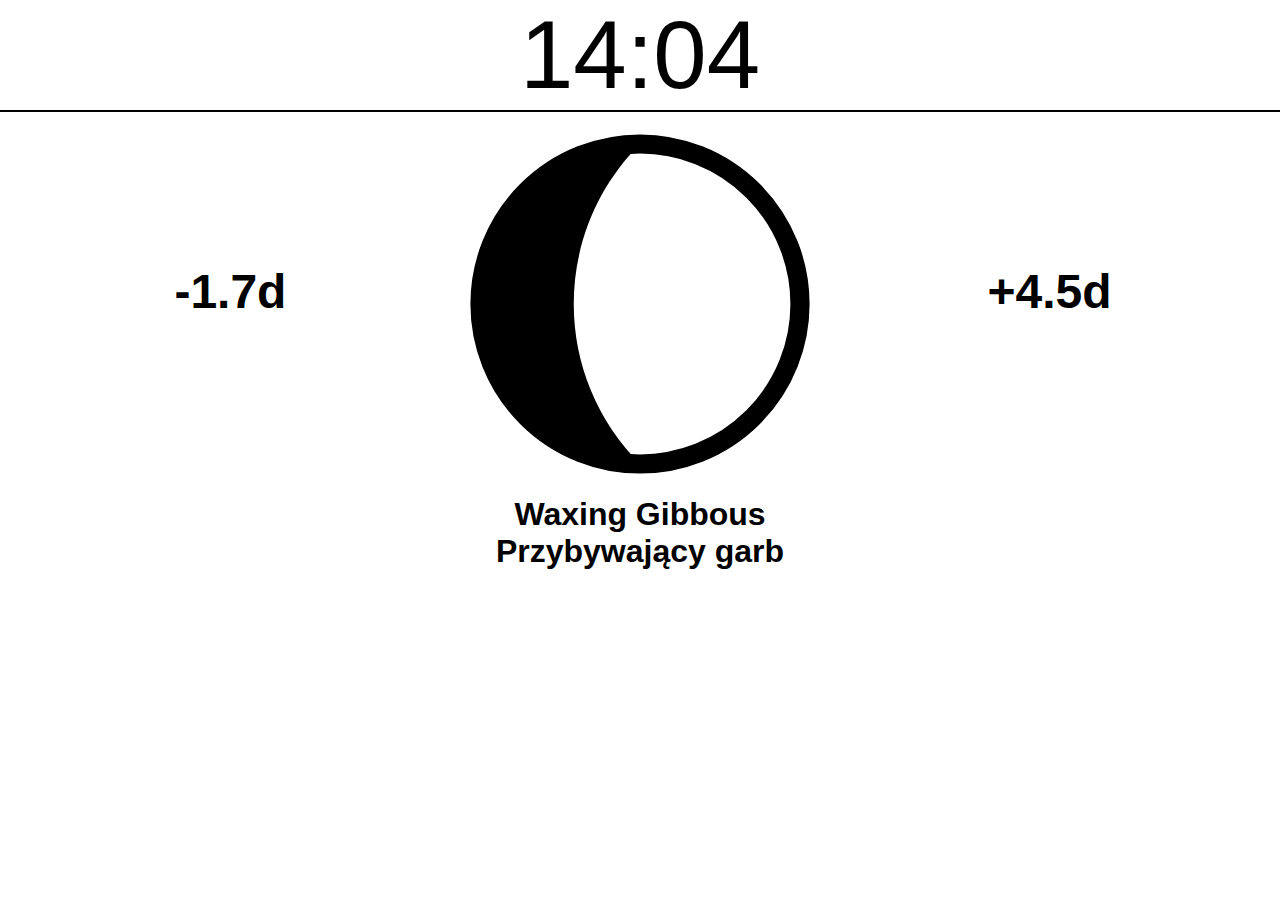
<file: index.html>
<!DOCTYPE html>
<html lang="en">
<head>
    <meta charset="UTF-8">
    <meta name="viewport" content="width=device-width, initial-scale=1.0">
    <title>Tu i Teraz</title>
    <link rel="stylesheet" href="style.css"> <!-- Include the CSS file -->
    <script src="scripts/init.js" defer></script> <!-- Include the config JS file -->
    <script src="scripts/config.js" defer></script> <!-- Include the config JS file -->
    <script src="scripts/weather.js" defer></script> <!-- Include the toDo JS file -->
    <script src="scripts/time.js" defer></script> <!-- Include the time JS file -->
    <script src="scripts/moon.js" defer></script> <!-- Include the moonPhase JS file -->
    <script src="scripts/main.js" defer></script> <!-- Include the config JS file -->

</head>
<body>

    <!-- Top bar navigation #TODO -->
    <!-- <nav>
    <ul id="nav-items">
        <li >
            <img
                id="homeIcon"
                src="icons/home.svg"
                alt="home" />
        </li>
        <li >
            <a href="/tasks_old" id="taskList">TASK LIST</a>
        </li>
    </ul>
    </nav> -->


    <div id="dashboard">
        <div id="clock-weather">
            <div id="current-temperature"></div>
            <div id="clock"></div>
            <div id="current-wind-speed"></div>
        </div>
        <div id="moon-phase"></div>
        <div id="forecast"></div>
        <p id="debug"></p>
        
    </div>
  <!-- <script src="scripts/init.js"></script>
  <script src="scripts/config.js"></script>
  <script src="scripts/navigation.js"></script>
  <script src="scripts/time.js"></script>
  <script src="scripts/moon.js"></script>
  <script src="scripts/main.js"></script> -->

    
</body>
</html>
</file>
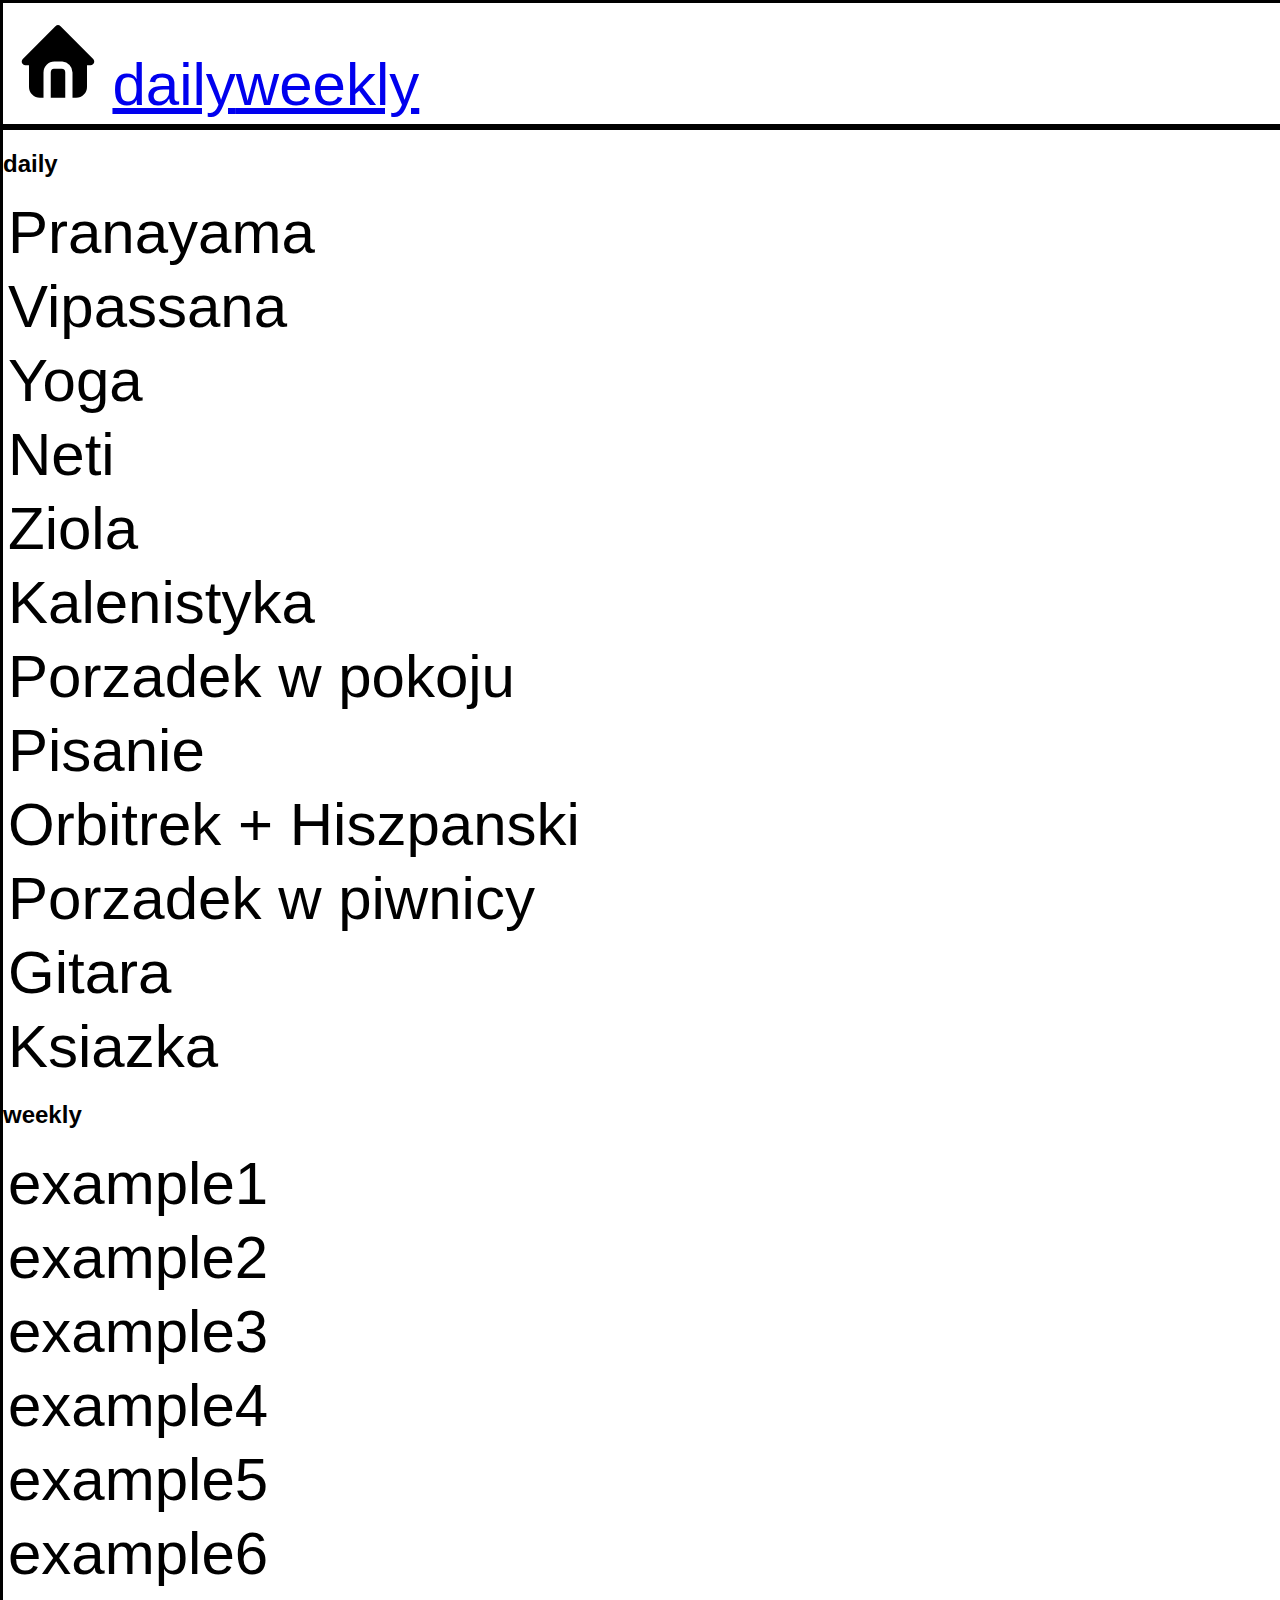
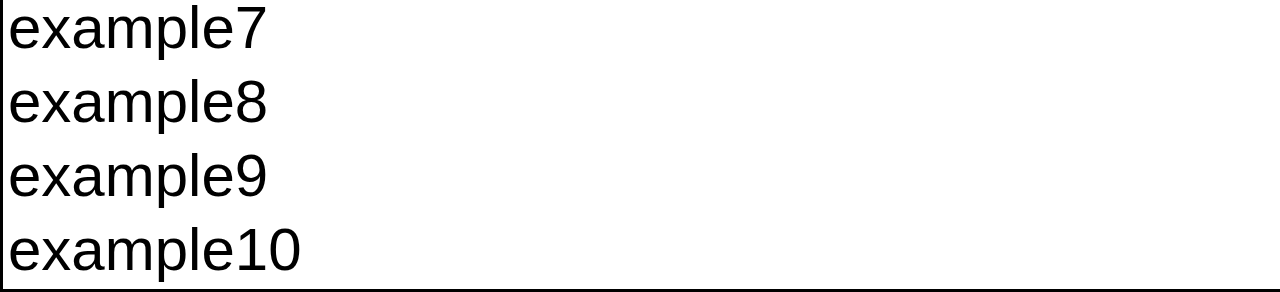
<file: tasks_beta/index.html>
<!DOCTYPE html>
<html lang="en">
<head>
    <meta charset="UTF-8">
    <meta name="viewport" content="width=device-width, initial-scale=1.0">
    <title>Tu i Teraz</title>
    <link rel="stylesheet" href="style.css"> <!-- Include the CSS file -->
    <script src="/scripts/toDo.js" defer></script> <!-- Include the toDo JS file -->

<body>
    <nav>
    <ul id="nav-items">
        <li >
            <a href="/">
                <img
                    a="/"
                    src="/icons/home.svg"
                    alt="home"
                    height="87"
                    width="100" />
            </a>

        </li>
    </ul>
    </nav>


    <div id="tasks">

    </div>

</body>
</html>
</file>
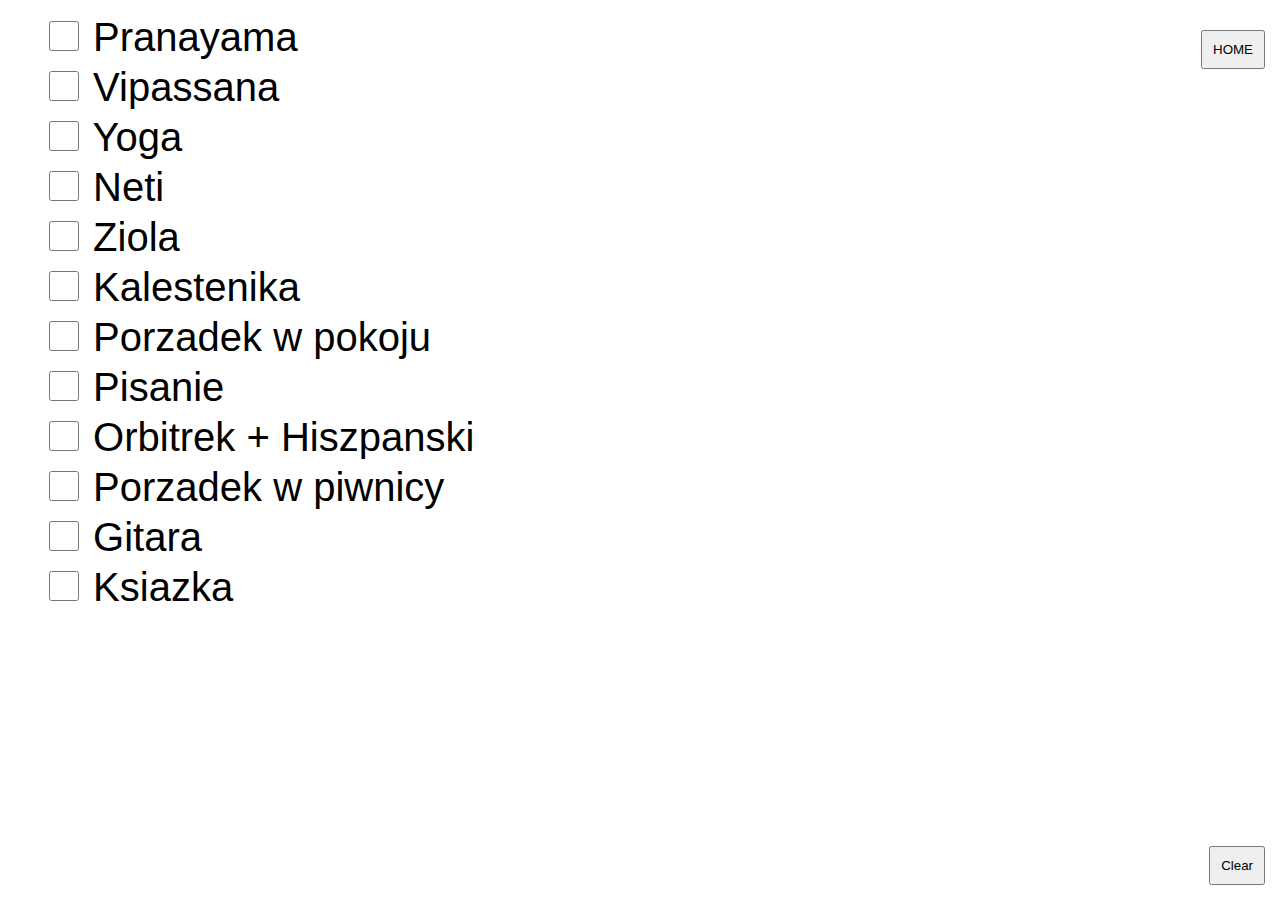
<file: tasks_old/index.html>
<!DOCTYPE html>
<html lang="en">
<head>
    <meta charset="UTF-8">
    <meta name="viewport" content="width=device-width, initial-scale=1.0">
    <title>Tu i Teraz</title>
    <link rel="stylesheet" href="style.css"> <!-- Include the CSS file -->
    
</head>
<body>
    <a href="/">
        <button id="lightSwitch">HOME</button>
    </a>
    <ul id="everyday"></ul>
    <button id="clearList">Clear</button>
    <script src="script.js" defer></script>
</body>
</html>
</file>
<file: style.css>
* {
    margin: 0;
    padding: 0;    
    /* border: 2px solid black; */
}

html {
    font-size: 16px;
    height: 100%;
    width: 100%;
    /* overflow: hidden; */

}

body {
    height: 100%;
    width: 100%;
    /* overflow: hidden; */
    font-family: Arial, sans-serif;
    /* background-color: #f9f9f9; */

}

nav {
    width: 100%;
    height: 10%;

    
    display: flex;
    justify-content: center;  /* horizontal */
}

ul#nav-items>li {
  display: inline-block;
}

img#home_icon {
    height: 100%;
    width: auto; 
}

div {
    width: 100%;
}



#taskList {
  font-size: 3rem;   /* make it bigger */
  font-weight: bold; /* bold text */
  text-decoration: none; /* remove underline if you want */
}

ul {
    list-style-type: none;
}

#clock-weather {
    text-align: center;
    border-bottom:  2px solid black;
}

#clock {
    display: inline-block;
    width: 44%;
    font-size: 6rem; /* Size of the clock */
    vertical-align: middle;
}

#current-temperature {
    display: inline-block;
    font-size: 2rem;
    text-align: center;
    width: 26%;
}

#current-wind-speed {
    display: inline-block;
    font-size: 2rem;
    text-align: center;
    width: 26%;
}


#moon-phase {
    text-align: center;
}


img.moon{
    display: inline-block;
    width: 30%;
    /* height: 100px; */
    vertical-align: middle;  /* or top, bottom, text-top, text-bottom, baseline */
}

.moonTime {
    font-size: 3rem;
    display: inline-block;
    text-align: center;
    width: 34%;
}

.moonLabel {
    font-size: 2rem;
}





/* ul {

    list-style-type: none;
    padding: 0;
    margin: 0;
    margin-top: 15px;
    margin-left: 5px;
}

li {
    margin-bottom: 5px;
    font-size: 40px;
    margin: 0;
    margin-bottom: 5px;
} */

/* input {
    height: 30px;
    width: 30px;
    margin-right: 15px;
    padding: 30px;
    border-style: solid;
    border-color: black;
    border-width: 1px;    
}
label {
    margin-left: 0;
}

button {
    
    text-align: center;
    float: right;
    padding: 10px;
    margin: 15px;
    display: block;

} */
</file>
<file: tasks_beta/style.css>
html {
    font-size: 16px;
    height: 100%;
    width: 100%;
    /* overflow: hidden; */
}

body {
    height: 100%;
    width: 100%;
    /* overflow: hidden; */
    font-family: Arial, sans-serif;
    /* background-color: #f9f9f9; */
    margin: 0;
    padding: 0;
}

nav {
    width: 100%;
    margin: 0;
    padding: 0;  
    border: solid;
    border-color: black;
}

ul#nav-items>li {
  display: inline-block;
}

div {
    width: 100%;
    margin: 0;
    padding: 0;  
    border: solid;
    border-color: black;
}




ul {
  list-style-type: none;
  padding-left: 0;
}

ul {

    list-style-type: none;
    /* padding: 0; */
    margin: 0;
    margin-top: 15px;
    margin-left: 5px;
}

li {
    margin-bottom: 5px;
    font-size: 60px;
    margin: 0;
    margin-bottom: 5px;
}



#time {
    margin: 0;
    padding: 0;  
    text-align: center;
    font-size: 5rem; /* Size of the clock */
}


/* ul {

    list-style-type: none;
    padding: 0;
    margin: 0;
    margin-top: 15px;
    margin-left: 5px;
}

li {
    margin-bottom: 5px;
    font-size: 40px;
    margin: 0;
    margin-bottom: 5px;
} */

input {
    height: 30px;
    width: 30px;
    /* margin-right: 15px; */
    /* padding: 30px; */
    border-style: solid;
    border-color: black;
    border-width: 1px;    
}
label {
    margin-left: 0;
}

button {
    
    text-align: center;
    float: right;
    padding: 10px;
    margin: 15px;
    display: block;

}
</file>
<file: tasks_old/style.css>
/* html, body {
    height: 100%; 
    margin: 0; 
    padding: 0;
} */

body {
    height: 100%;
    width: 100%;
    overflow: hidden;
    font-family: Arial, sans-serif;
    /* background-color: #f9f9f9; */
    margin: 0;
    padding: 0;
    /* color: #333; */
}

ul {

    list-style-type: none;
    /* padding: 0; */
    margin: 0;
    margin-top: 15px;
    margin-left: 5px;
}

li {
    margin-bottom: 5px;
    font-size: 40px;
    margin: 0;
    margin-bottom: 5px;
}

input {
    height: 30px;
    width: 30px;
    /* margin-right: 15px; */
    /* padding: 30px; */
    border-style: solid;
    border-color: black;
    border-width: 1px;    
}
label {
    margin-left: 0;
}

button {
    position: absolute;
    text-align: center;
    padding: 10px;
    margin: 15px;

}


#lightSwitch {
    right: 0;
}

#clearList {
    right: 0;
    bottom: 0;
}
</file>
